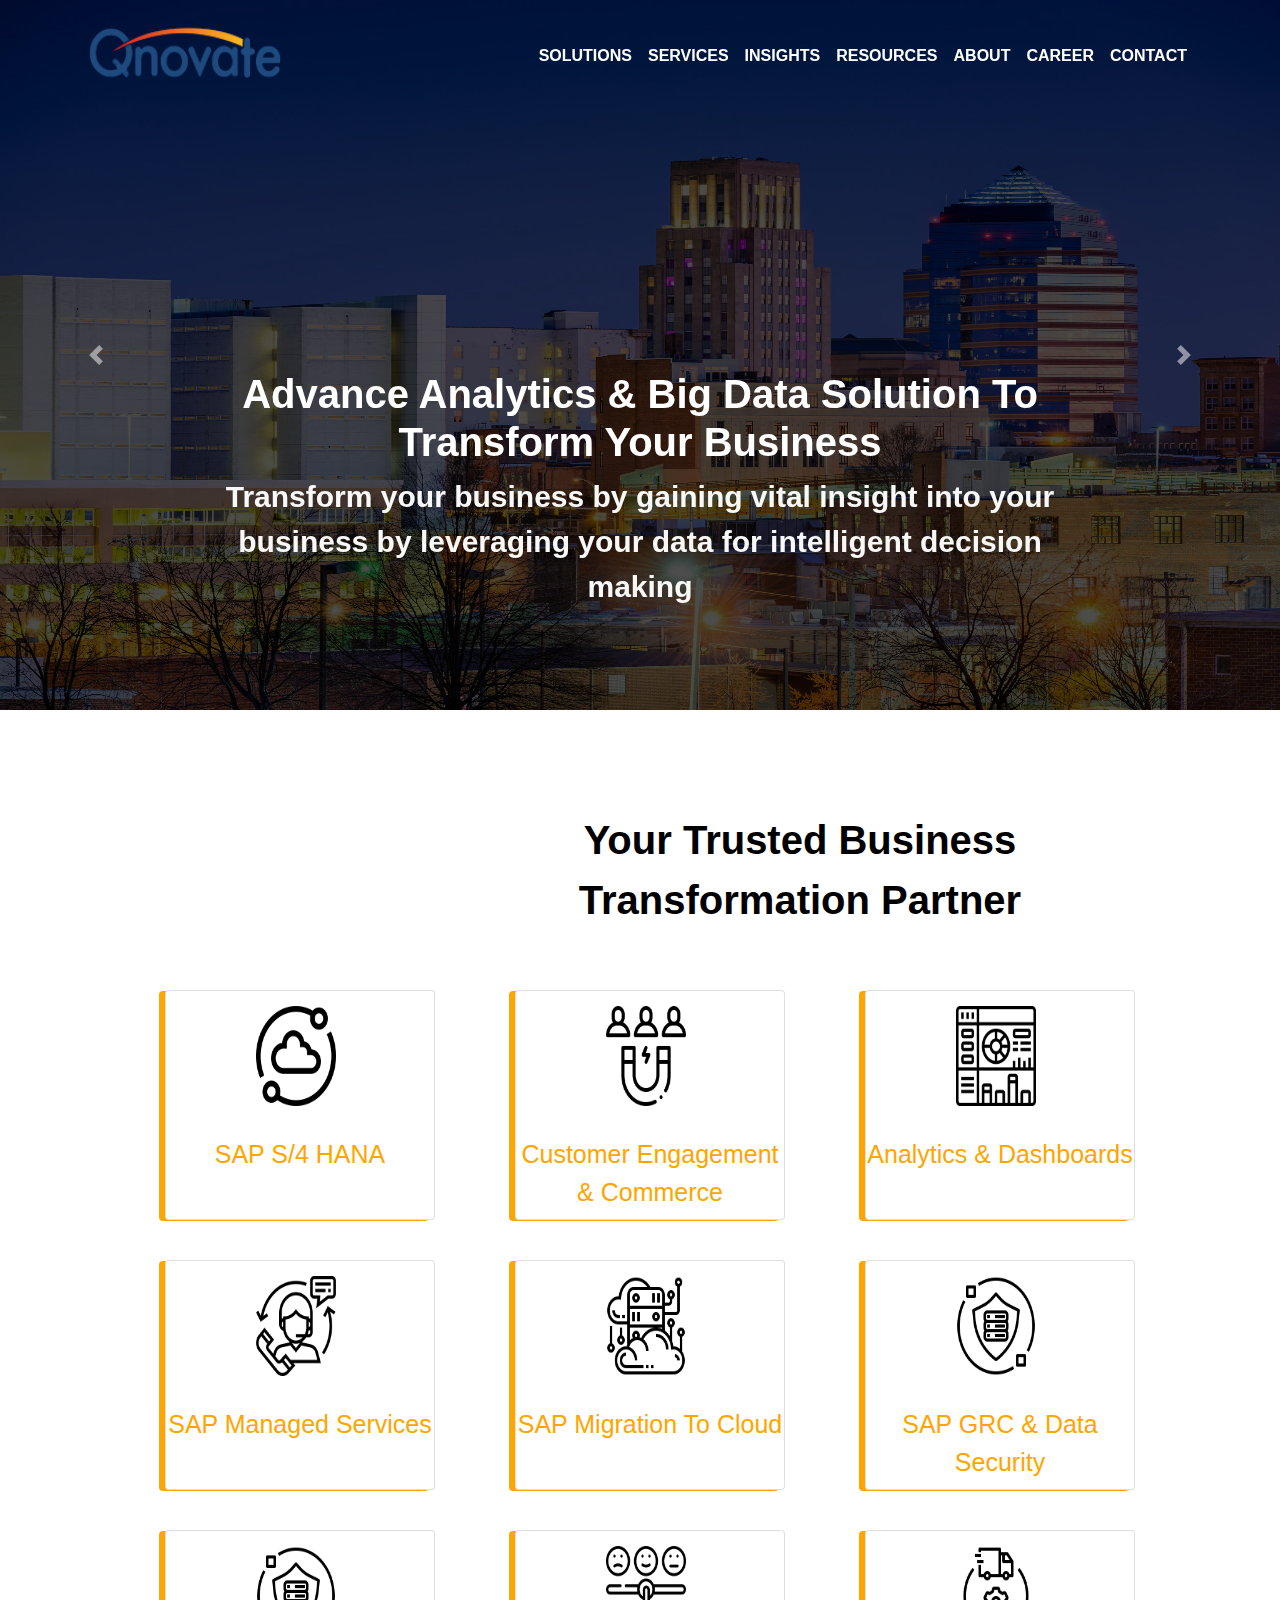
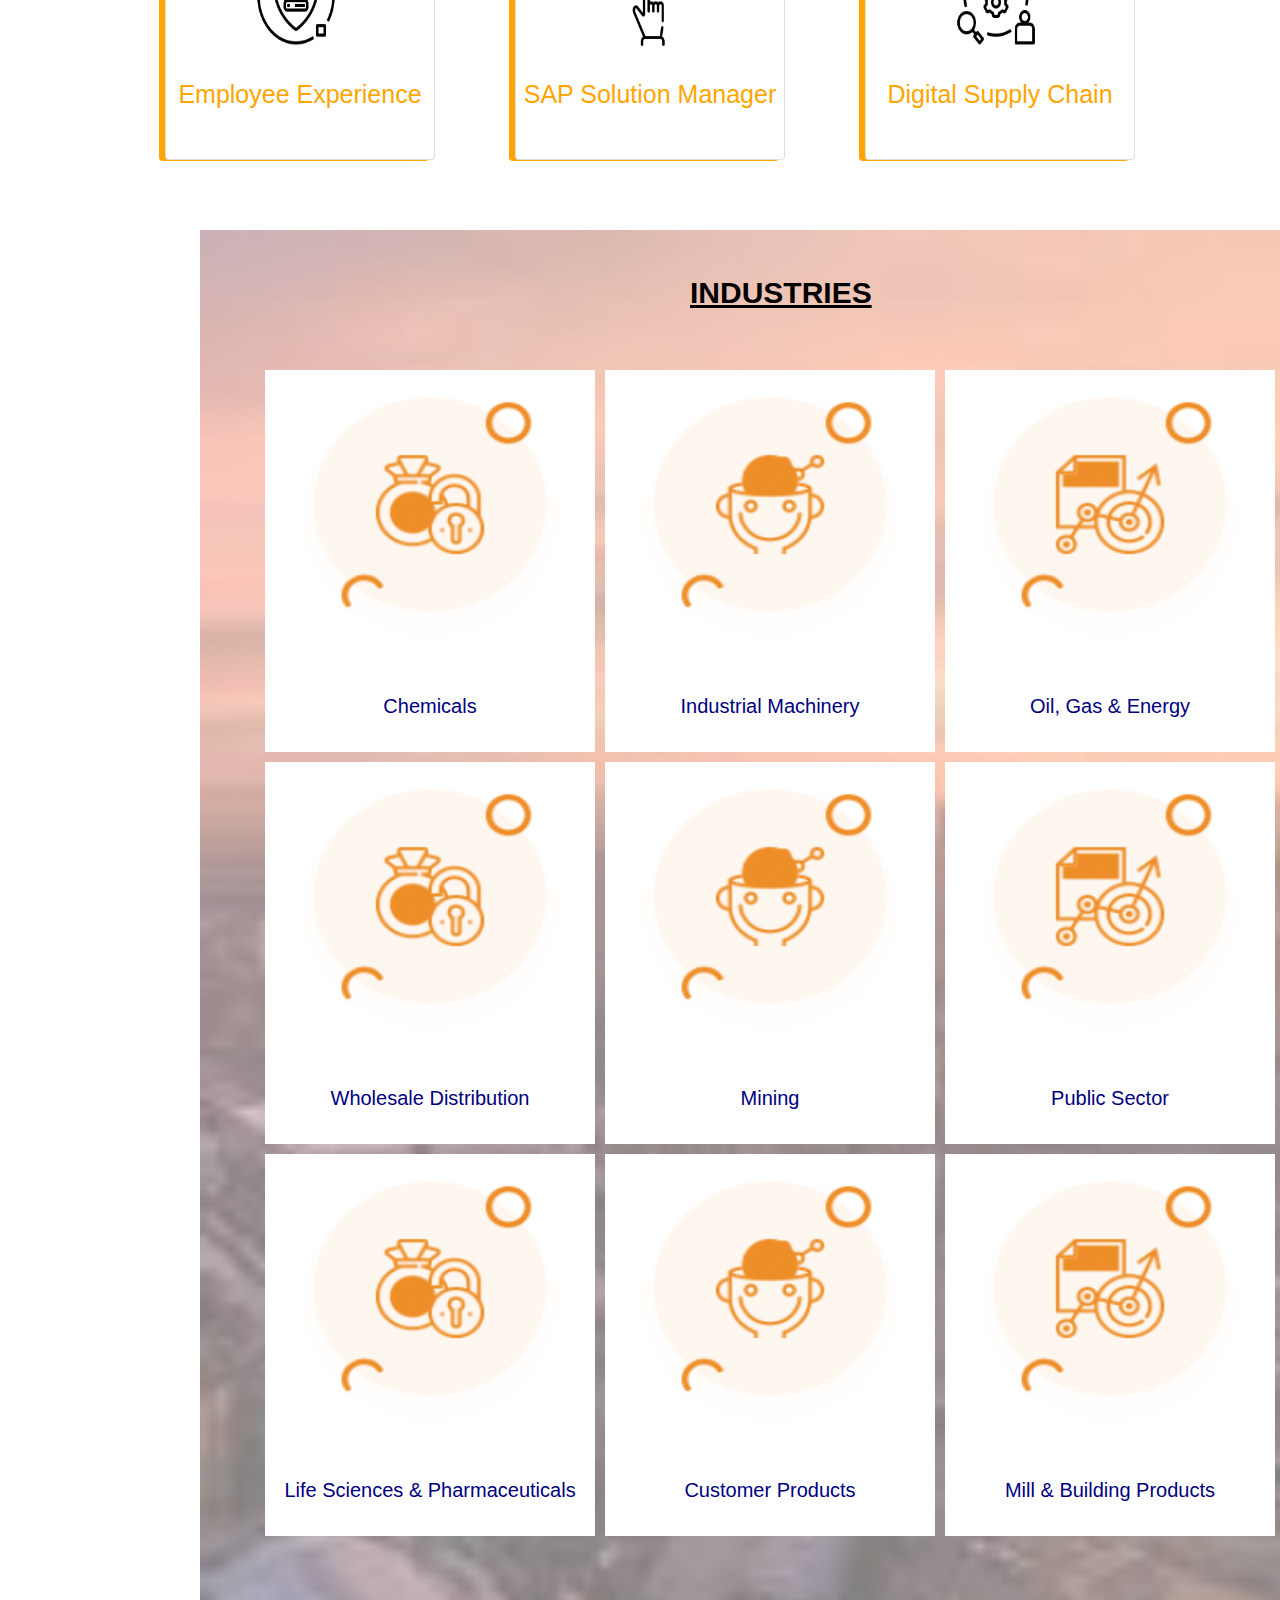
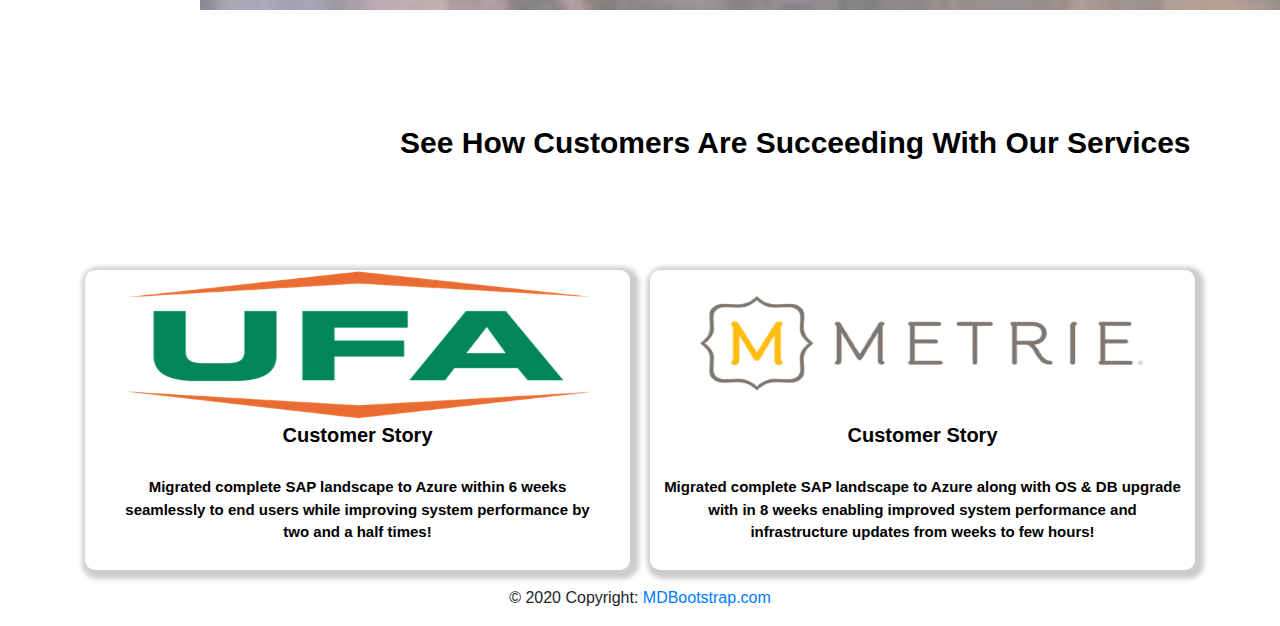
<file: index.html>
<!DOCTYPE html>
<html lang="en">

<head>
    <meta charset="UTF-8">
    <link rel="stylesheet" type="text/css" href="main1.css">
    <link rel="stylesheet" href="https://cdnjs.cloudflare.com/ajax/libs/font-awesome/4.7.0/css/font-awesome.min.css">
    <!-- Latest compiled and minified CSS -->
    <link rel="stylesheet" href="https://cdn.jsdelivr.net/npm/bootstrap@4.6.1/dist/css/bootstrap.min.css">
    <link rel="stylesheet" href="https://maxcdn.bootstrapcdn.com/bootstrap/4.0.0/css/bootstrap.min.css" integrity="sha384-Gn5384xqQ1aoWXA+058RXPxPg6fy4IWvTNh0E263XmFcJlSAwiGgFAW/dAiS6JXm" crossorigin="anonymous">

    <!-- <script src="main.js"></script> -->

    <!-- carouselExampleControls -->
    <script src="https://code.jquery.com/jquery-3.2.1.slim.min.js" integrity="sha384-KJ3o2DKtIkvYIK3UENzmM7KCkRr/rE9/Qpg6aAZGJwFDMVNA/GpGFF93hXpG5KkN" crossorigin="anonymous"></script>
    <script src="https://cdnjs.cloudflare.com/ajax/libs/popper.js/1.12.9/umd/popper.min.js" integrity="sha384-ApNbgh9B+Y1QKtv3Rn7W3mgPxhU9K/ScQsAP7hUibX39j7fakFPskvXusvfa0b4Q" crossorigin="anonymous"></script>
    <script src="https://maxcdn.bootstrapcdn.com/bootstrap/4.0.0/js/bootstrap.min.js" integrity="sha384-JZR6Spejh4U02d8jOt6vLEHfe/JQGiRRSQQxSfFWpi1MquVdAyjUar5+76PVCmYl" crossorigin="anonymous"></script>


    <script>
        $(window).on("scroll", () => {
            if (window.scrollY > 40) {
                $(".navbar").addClass("tpbg")
            } else {
                $(".navbar").removeClass("tpbg")
            }
        })
    </script>
    <title>My Web Page</title>







</head>

<body>





    <!-- Animated navbar-->
    <nav class="navbar navbar-expand-lg fixed-top py-3  ">
        <div class="container">
            <a href="#" class="navbar-brand text-uppercase font-weight-bold ">
                <img class="logo" src="logo.png">
            </a>
            <button type="button" data-toggle="collapse" data-target="#navbarSupportedContent" aria-controls="navbarSupportedContent" aria-expanded="false" aria-label="Toggle navigation" class="navbar-toggler navbar-toggler-right"><i class="fa fa-bars"></i></button>

            <div id="navbarSupportedContent" class="collapse navbar-collapse ">
                <ul class="navbar-nav ml-auto">
                    <li class="nav-item active"><a href="#" class="nav-link text-uppercase font-weight-bold">Solutions <span
                class="sr-only">(current)</span></a></li>
                    <li class="nav-item"><a href="#" class="nav-link text-uppercase font-weight-bold">Services</a></li>
                    <li class="nav-item"><a href="#" class="nav-link text-uppercase font-weight-bold">Insights</a></li>
                    <li class="nav-item"><a href="#" class="nav-link text-uppercase font-weight-bold">Resources</a></li>
                    <li class="nav-item"><a href="#" class="nav-link text-uppercase font-weight-bold">About</a></li>
                    <li class="nav-item"><a href="#" class="nav-link text-uppercase font-weight-bold">Career</a></li>
                    <li class="nav-item"><a href="#" class="nav-link text-uppercase font-weight-bold">Contact</a></li>

                </ul>
            </div>
        </div>
    </nav>







    <!-- carousel-Strat Here -->

    <div id="carouselExampleControls" class="carousel slide" data-ride="carousel">
        <div class="carousel-inner">
            <div class="carousel-item active">
                <img class="d-block w-100 bg-secondary" style="filter: brightness(30%);" src="crh1.jpg" alt="First slide">
                <div class="carousel-caption">
                    <h1 style="font-weight: 600;">Advance Analytics & Big Data Solution To Transform Your Business</h1>
                    <p style="font-weight: 900; font-size: 30px;">Transform your business by gaining vital insight into your business by leveraging your data for intelligent decision making </p>
                </div>
            </div>
            <div class="carousel-item">
                <img class="d-block w-100" style="filter: brightness(30%);" src="crh2.jpg" alt="Second slide">
                <div class="carousel-caption">
                    <h2 style="font-weight: 600;">SAP S/4 HANA Deployment Services</h2>
                    <p style="font-weight: 900;">Seamless deployment or upgrade to S/4 HANA with minimal business disruption </p>
                </div>
            </div>
            <div class="carousel-item">
                <img class="d-block w-100" style="filter: brightness(30%);" src="crh3.jpg" alt="Third slide">
                <div class="carousel-caption">
                    <h3 style="font-weight: 600;">Delivering Best-in-class SAP Cloud Transformations</h3>
                    <p style="font-weight: 900;">Request your cloud assesment today </p>
                </div>
            </div>
        </div>
        <a class="carousel-control-prev" href="#carouselExampleControls" role="button" data-slide="prev">
            <span class="carousel-control-prev-icon" aria-hidden="true"></span>
            <span class="sr-only">Previous</span>
        </a>
        <a class="carousel-control-next" href="#carouselExampleControls" role="button" data-slide="next">
            <span class="carousel-control-next-icon" aria-hidden="true"></span>
            <span class="sr-only">Next</span>
        </a>
    </div>



    <div class="area">
        <div class="bubble">
            <p style="color: black;">Your Trusted Business Transformation Partner</p>

        </div>
    </div>








    <div class="main">
        <div class="container1">
            <div class="row1">
                <div class="card">
                    <div class="image">
                        <img src="n1.png" alt="Denim Jeans" style="width:30%; height: 100px;">
                    </div>

                    <div class="card-title">
                        SAP S/4 HANA
                    </div>

                </div>

                <div class="card">
                    <div class="image">
                        <img src="n2.png" alt="Denim Jeans" style="width:30%; height: 100px;">
                    </div>

                    <div class="card-title">
                        Customer Engagement & Commerce
                    </div>

                </div>

                <div class="card">
                    <div class="image">
                        <img src="n3.png" alt="Denim Jeans" style="width:30%; height: 100px;">
                    </div>

                    <div class="card-title">
                        Analytics & Dashboards
                    </div>

                </div>
            </div>


            <div class="container2">
                <div class="row2">


                    <div class="card">
                        <div class="image">
                            <img src="n4.png" alt="Denim Jeans" style="width:30%; height: 100px;">
                        </div>

                        <div class="card-title">
                            SAP Managed Services
                        </div>

                    </div>
                    <div class="card">
                        <div class="image">
                            <img src="n5.png" alt="Denim Jeans" style="width:30%; height: 100px;">
                        </div>

                        <div class="card-title">
                            SAP Migration To Cloud
                        </div>

                    </div>
                    <div class="card">
                        <div class="image">
                            <img src="n6.png" alt="Denim Jeans" style="width:30%; height: 100px;">
                        </div>

                        <div class="card-title">
                            SAP GRC & Data Security

                        </div>
                    </div>
                </div>


                <div class="container3">
                    <div class="row3">


                        <div class="card">
                            <div class="image">
                                <img src="n6.png" alt="Denim Jeans" style="width:30%; height: 100px;">
                            </div>

                            <div class="card-title">
                                Employee Experience
                            </div>

                        </div>
                        <div class="card">
                            <div class="image">
                                <img src="n7.png" alt="Denim Jeans" style="width:30%; height: 100px;">
                            </div>

                            <div class="card-title">
                                SAP Solution Manager
                            </div>

                        </div>
                        <div class="card">
                            <div class="image">
                                <img src="n9.png" alt="Denim Jeans" style="width:30%; height: 100px;">
                            </div>

                            <div class="card-title">
                                Digital Supply Chain

                            </div>
                        </div>
                    </div>

                </div>




                <div id="industries">
                    <div id="h2">INDUSTRIES</div>

                    <div id="text-box">

                        <div class="gallery">
                            <a target="_blank" href="logo1.png">
                                <img src="logo1.png" alt="Cinque Terre" width="600" height="400">
                            </a>
                            <div class="desc">Chemicals</div>
                        </div>

                        <div class="gallery">
                            <a target="_blank" href="logo2.png">
                                <img src="logo2.png" alt="Forest" width="600" height="400">
                            </a>
                            <div class="desc">Industrial Machinery </div>
                        </div>

                        <div class="gallery">
                            <a target="_blank" href="logo3.png">
                                <img src="logo3.png" alt="Northern Lights" width="600" height="400">
                            </a>
                            <div class="desc">Oil, Gas & Energy</div>
                        </div>
                        <div class="gallery">
                            <a target="_blank" href="logo1.png">
                                <img src="logo4.png" alt="Cinque Terre" width="600" height="400">
                            </a>
                            <div class="desc">Wholesale Distribution</div>
                        </div>

                        <div class="gallery">
                            <a target="_blank" href="logo2.png">
                                <img src="logo5.png" alt="Forest" width="600" height="400">
                            </a>
                            <div class="desc">Mining</div>
                        </div>

                        <div class="gallery">
                            <a target="_blank" href="logo3.png">
                                <img src="logo6.png" alt="Northern Lights" width="600" height="400">
                            </a>
                            <div class="desc">Public Sector</div>
                        </div>
                        <div class="gallery">
                            <a target="_blank" href="logo1.png">
                                <img src="logo7.png" alt="Cinque Terre" width="600" height="400">
                            </a>
                            <div class="desc">Life Sciences & Pharmaceuticals</div>
                        </div>

                        <div class="gallery">
                            <a target="_blank" href="logo2.png">
                                <img src="logo8.png" alt="Forest" width="600" height="400">
                            </a>
                            <div class="desc">Customer Products</div>
                        </div>

                        <div class="gallery">
                            <a target="_blank" href="logo3.png">
                                <img src="logo9.png" alt="Northern Lights" width="600" height="400">
                            </a>
                            <div class="desc">Mill & Building Products</div>
                        </div>
                    </div>

                </div>



                <div class="areas">
                    <div class="bottom">
                        <p style="color: black;">See How Customers Are Succeeding With Our Services</p>

                    </div>
                </div>


                <div class="cardl">
                    <div class="container">
                        <div class="block">
                            <img src="ufa.png">
                            <p>Customer Story</p>
                            <p style="font-weight: 700; font-size: 15px; height: 100px; padding: 10px; padding-top: -10px;">
                                Migrated complete SAP landscape to Azure within 6 weeks <br>seamlessly to end users while improving system performance by<br> two and a half times!
                            </p>
                        </div>
                        <div class="block">
                            <img src="met.jpg">
                            <p>Customer Story</p>
                            <p style="font-weight: 700; font-size: 15px; height: 100px; padding: 10px; padding-top: -10px;">
                                Migrated complete SAP landscape to Azure along with OS & DB upgrade with in 8 weeks enabling improved system performance and infrastructure updates from weeks to few hours!
                            </p>
                        </div>
                    </div>
                </div>



                <!-- Footer -->
                <footer class="page-footer font-small blue">

                    <!-- Copyright -->
                    <div class="footer-copyright text-center py-3">© 2020 Copyright:
                        <a href="https://mdbootstrap.com/"> MDBootstrap.com</a>
                    </div>
                    <!-- Copyright -->

                </footer>
                <!-- Footer -->



</body>

</html>
</file>
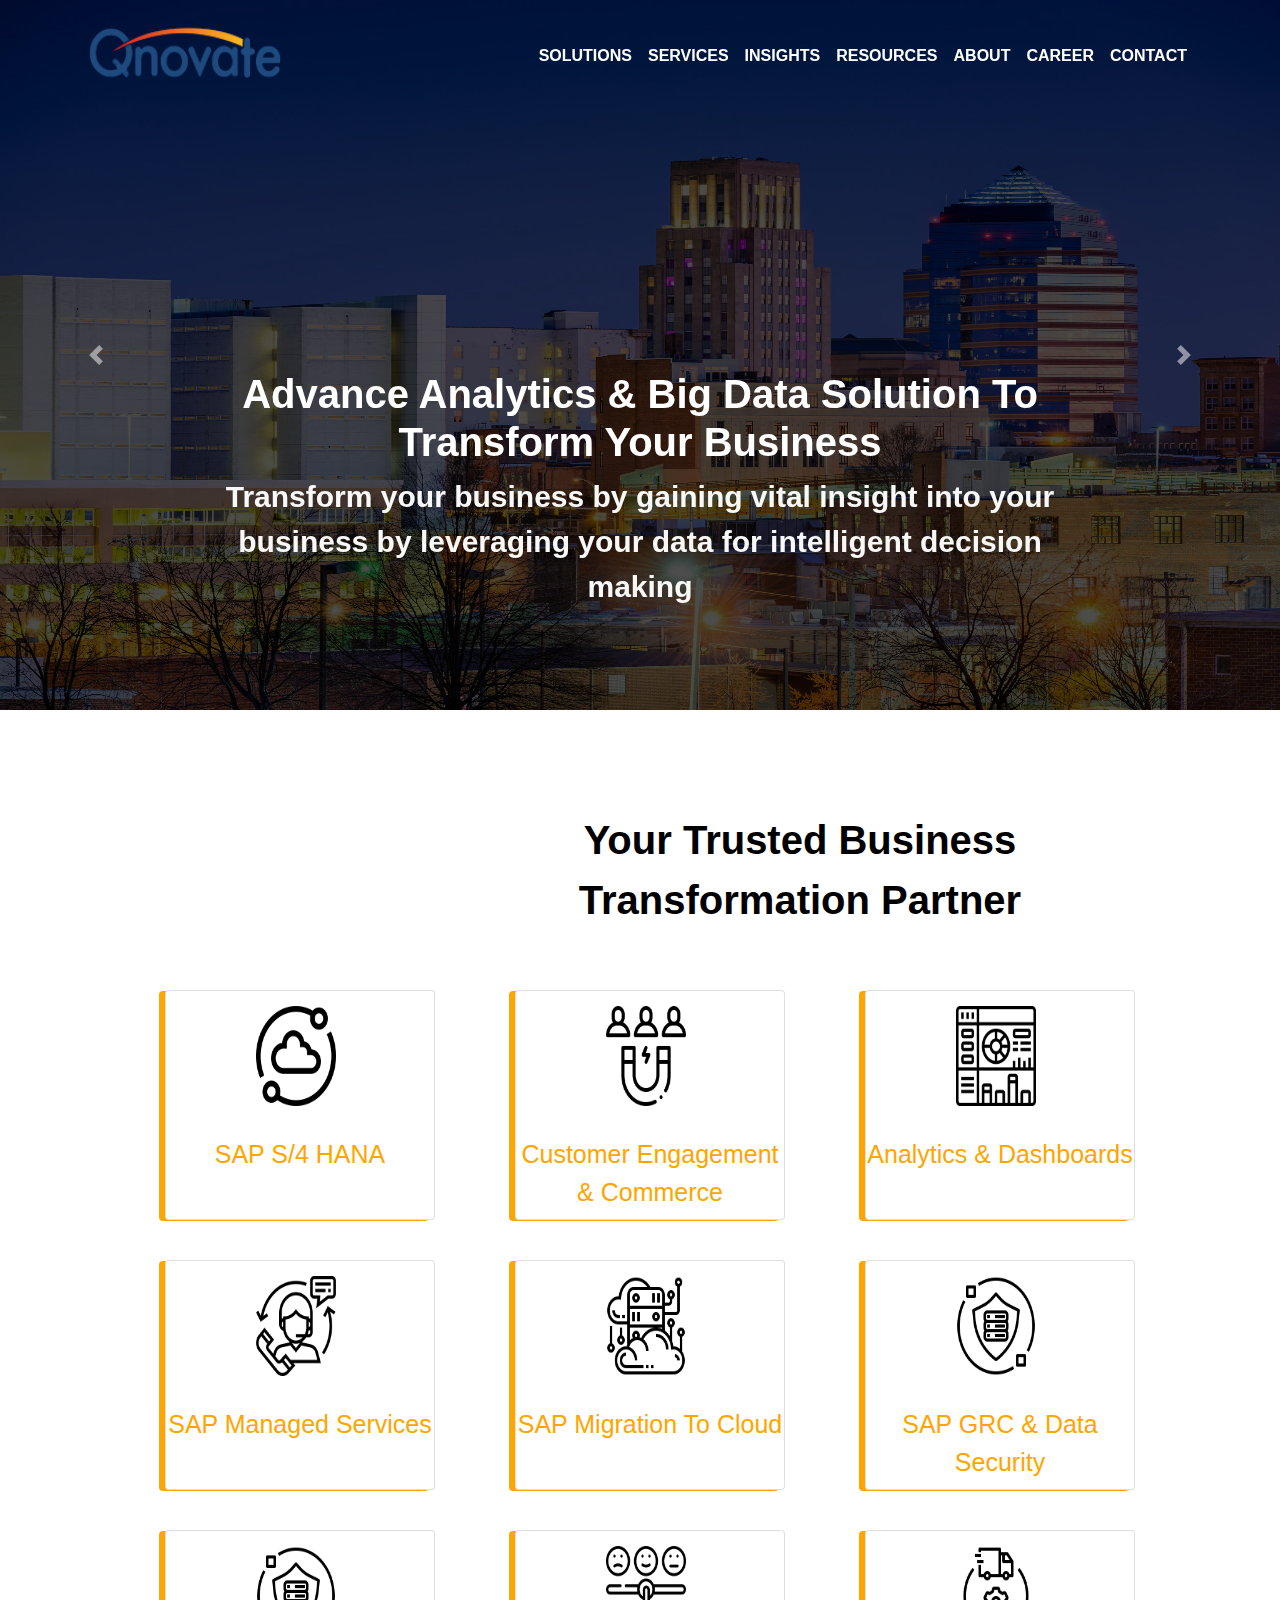
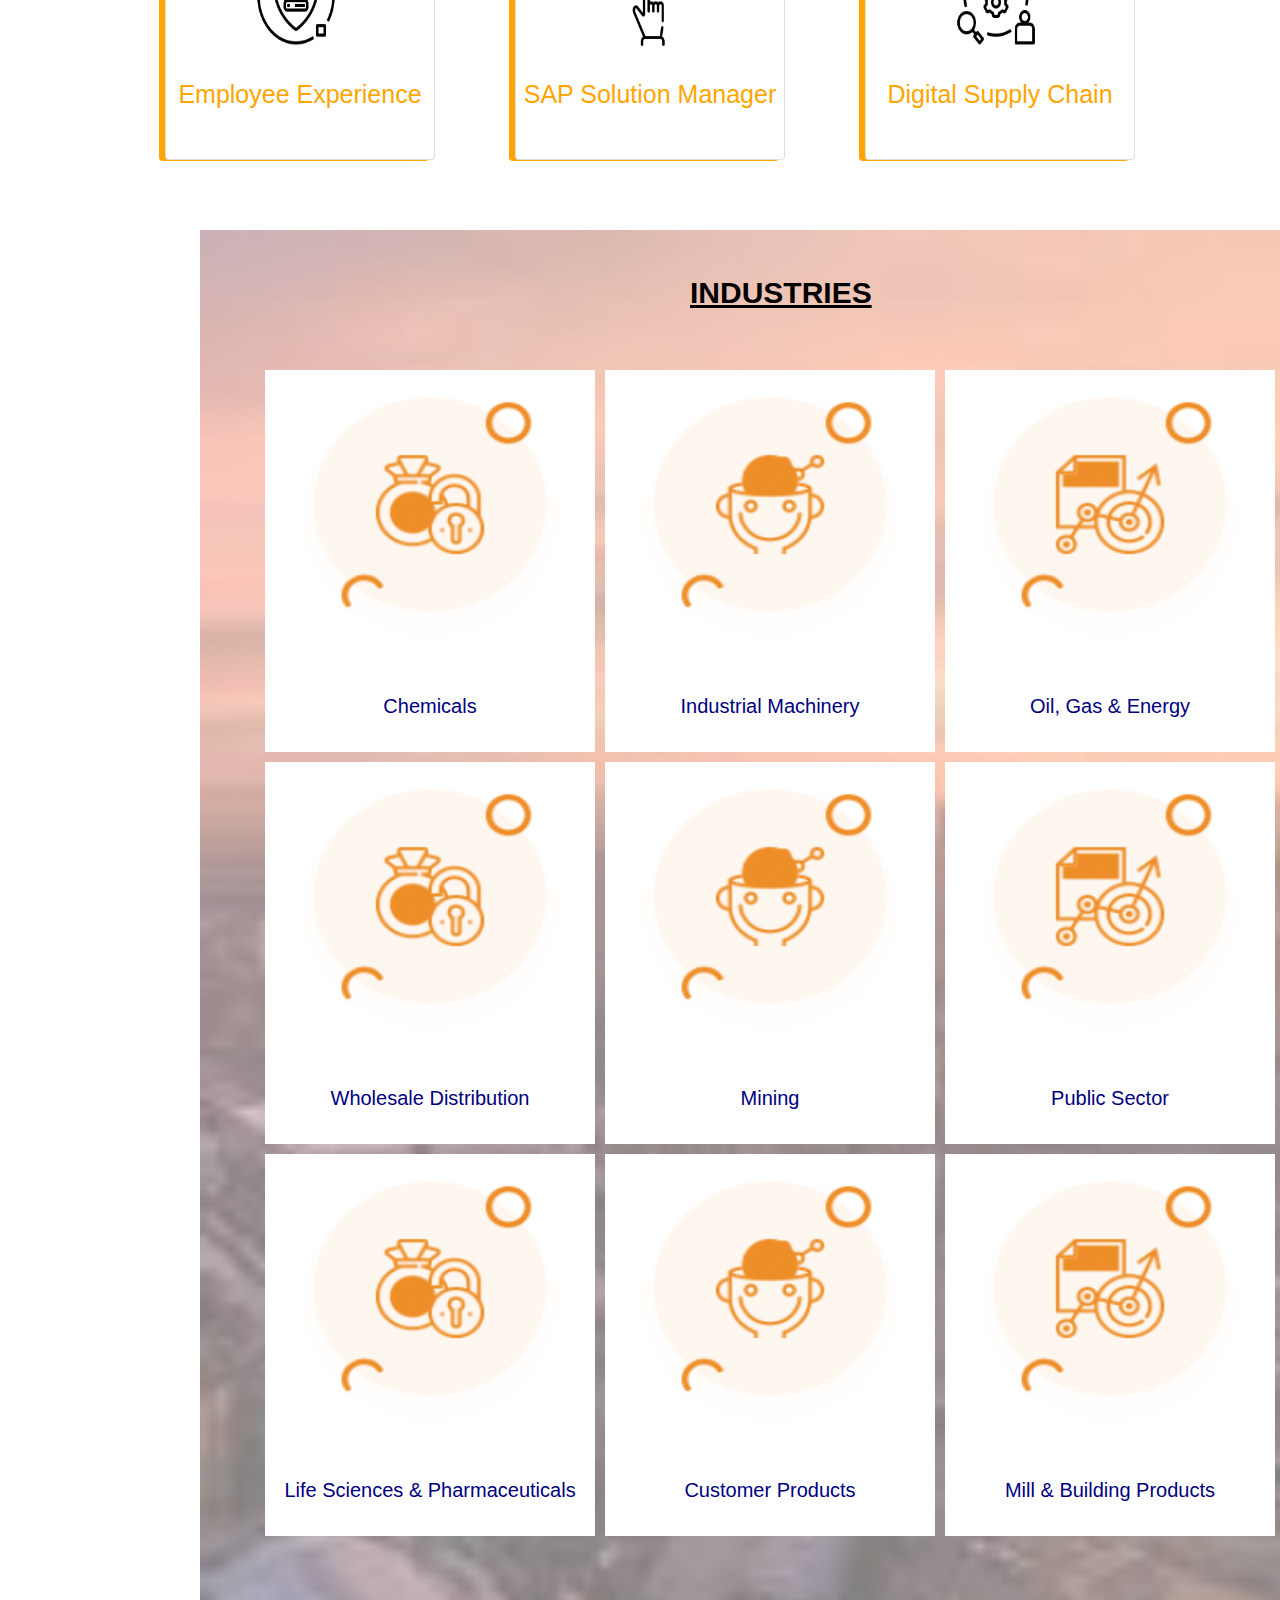
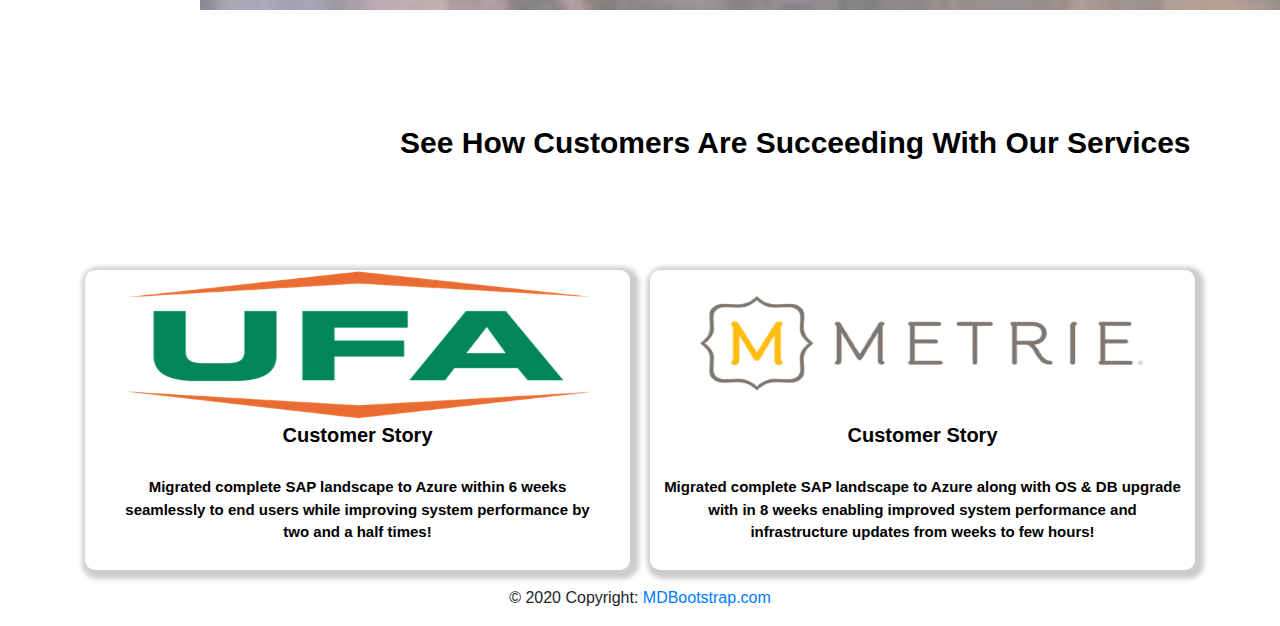
<file: main1.html>
<!DOCTYPE html>
<html lang="en">

<head>
    <meta charset="UTF-8">
    <link rel="stylesheet" type="text/css" href="main1.css">
    <link rel="stylesheet" href="https://cdnjs.cloudflare.com/ajax/libs/font-awesome/4.7.0/css/font-awesome.min.css">
    <!-- Latest compiled and minified CSS -->
    <link rel="stylesheet" href="https://cdn.jsdelivr.net/npm/bootstrap@4.6.1/dist/css/bootstrap.min.css">
    <link rel="stylesheet" href="https://maxcdn.bootstrapcdn.com/bootstrap/4.0.0/css/bootstrap.min.css" integrity="sha384-Gn5384xqQ1aoWXA+058RXPxPg6fy4IWvTNh0E263XmFcJlSAwiGgFAW/dAiS6JXm" crossorigin="anonymous">

    <!-- <script src="main.js"></script> -->

    <!-- carouselExampleControls -->
    <script src="https://code.jquery.com/jquery-3.2.1.slim.min.js" integrity="sha384-KJ3o2DKtIkvYIK3UENzmM7KCkRr/rE9/Qpg6aAZGJwFDMVNA/GpGFF93hXpG5KkN" crossorigin="anonymous"></script>
    <script src="https://cdnjs.cloudflare.com/ajax/libs/popper.js/1.12.9/umd/popper.min.js" integrity="sha384-ApNbgh9B+Y1QKtv3Rn7W3mgPxhU9K/ScQsAP7hUibX39j7fakFPskvXusvfa0b4Q" crossorigin="anonymous"></script>
    <script src="https://maxcdn.bootstrapcdn.com/bootstrap/4.0.0/js/bootstrap.min.js" integrity="sha384-JZR6Spejh4U02d8jOt6vLEHfe/JQGiRRSQQxSfFWpi1MquVdAyjUar5+76PVCmYl" crossorigin="anonymous"></script>


    <script>
        $(window).on("scroll", () => {
            if (window.scrollY > 40) {
                $(".navbar").addClass("tpbg")
            } else {
                $(".navbar").removeClass("tpbg")
            }
        })
    </script>
    <title>My Web Page</title>







</head>

<body>





    <!-- Animated navbar-->
    <nav class="navbar navbar-expand-lg fixed-top py-3  ">
        <div class="container">
            <a href="#" class="navbar-brand text-uppercase font-weight-bold ">
                <img class="logo" src="logo.png">
            </a>
            <button type="button" data-toggle="collapse" data-target="#navbarSupportedContent" aria-controls="navbarSupportedContent" aria-expanded="false" aria-label="Toggle navigation" class="navbar-toggler navbar-toggler-right"><i class="fa fa-bars"></i></button>

            <div id="navbarSupportedContent" class="collapse navbar-collapse ">
                <ul class="navbar-nav ml-auto">
                    <li class="nav-item active"><a href="#" class="nav-link text-uppercase font-weight-bold">Solutions <span
                class="sr-only">(current)</span></a></li>
                    <li class="nav-item"><a href="#" class="nav-link text-uppercase font-weight-bold">Services</a></li>
                    <li class="nav-item"><a href="#" class="nav-link text-uppercase font-weight-bold">Insights</a></li>
                    <li class="nav-item"><a href="#" class="nav-link text-uppercase font-weight-bold">Resources</a></li>
                    <li class="nav-item"><a href="#" class="nav-link text-uppercase font-weight-bold">About</a></li>
                    <li class="nav-item"><a href="#" class="nav-link text-uppercase font-weight-bold">Career</a></li>
                    <li class="nav-item"><a href="#" class="nav-link text-uppercase font-weight-bold">Contact</a></li>

                </ul>
            </div>
        </div>
    </nav>







    <!-- carousel-Strat Here -->

    <div id="carouselExampleControls" class="carousel slide" data-ride="carousel">
        <div class="carousel-inner">
            <div class="carousel-item active">
                <img class="d-block w-100 bg-secondary" style="filter: brightness(30%);" src="crh1.jpg" alt="First slide">
                <div class="carousel-caption">
                    <h1 style="font-weight: 600;">Advance Analytics & Big Data Solution To Transform Your Business</h1>
                    <p style="font-weight: 900; font-size: 30px;">Transform your business by gaining vital insight into your business by leveraging your data for intelligent decision making </p>
                </div>
            </div>
            <div class="carousel-item">
                <img class="d-block w-100" style="filter: brightness(30%);" src="crh2.jpg" alt="Second slide">
                <div class="carousel-caption">
                    <h2 style="font-weight: 600;">SAP S/4 HANA Deployment Services</h2>
                    <p style="font-weight: 900;">Seamless deployment or upgrade to S/4 HANA with minimal business disruption </p>
                </div>
            </div>
            <div class="carousel-item">
                <img class="d-block w-100" style="filter: brightness(30%);" src="crh3.jpg" alt="Third slide">
                <div class="carousel-caption">
                    <h3 style="font-weight: 600;">Delivering Best-in-class SAP Cloud Transformations</h3>
                    <p style="font-weight: 900;">Request your cloud assesment today </p>
                </div>
            </div>
        </div>
        <a class="carousel-control-prev" href="#carouselExampleControls" role="button" data-slide="prev">
            <span class="carousel-control-prev-icon" aria-hidden="true"></span>
            <span class="sr-only">Previous</span>
        </a>
        <a class="carousel-control-next" href="#carouselExampleControls" role="button" data-slide="next">
            <span class="carousel-control-next-icon" aria-hidden="true"></span>
            <span class="sr-only">Next</span>
        </a>
    </div>



    <div class="area">
        <div class="bubble">
            <p style="color: black;">Your Trusted Business Transformation Partner</p>

        </div>
    </div>








    <div class="main">
        <div class="container1">
            <div class="row1">
                <div class="card">
                    <div class="image">
                        <img src="n1.png" alt="Denim Jeans" style="width:30%; height: 100px;">
                    </div>

                    <div class="card-title">
                        SAP S/4 HANA
                    </div>

                </div>

                <div class="card">
                    <div class="image">
                        <img src="n2.png" alt="Denim Jeans" style="width:30%; height: 100px;">
                    </div>

                    <div class="card-title">
                        Customer Engagement & Commerce
                    </div>

                </div>

                <div class="card">
                    <div class="image">
                        <img src="n3.png" alt="Denim Jeans" style="width:30%; height: 100px;">
                    </div>

                    <div class="card-title">
                        Analytics & Dashboards
                    </div>

                </div>
            </div>


            <div class="container2">
                <div class="row2">


                    <div class="card">
                        <div class="image">
                            <img src="n4.png" alt="Denim Jeans" style="width:30%; height: 100px;">
                        </div>

                        <div class="card-title">
                            SAP Managed Services
                        </div>

                    </div>
                    <div class="card">
                        <div class="image">
                            <img src="n5.png" alt="Denim Jeans" style="width:30%; height: 100px;">
                        </div>

                        <div class="card-title">
                            SAP Migration To Cloud
                        </div>

                    </div>
                    <div class="card">
                        <div class="image">
                            <img src="n6.png" alt="Denim Jeans" style="width:30%; height: 100px;">
                        </div>

                        <div class="card-title">
                            SAP GRC & Data Security

                        </div>
                    </div>
                </div>


                <div class="container3">
                    <div class="row3">


                        <div class="card">
                            <div class="image">
                                <img src="n6.png" alt="Denim Jeans" style="width:30%; height: 100px;">
                            </div>

                            <div class="card-title">
                                Employee Experience
                            </div>

                        </div>
                        <div class="card">
                            <div class="image">
                                <img src="n7.png" alt="Denim Jeans" style="width:30%; height: 100px;">
                            </div>

                            <div class="card-title">
                                SAP Solution Manager
                            </div>

                        </div>
                        <div class="card">
                            <div class="image">
                                <img src="n9.png" alt="Denim Jeans" style="width:30%; height: 100px;">
                            </div>

                            <div class="card-title">
                                Digital Supply Chain

                            </div>
                        </div>
                    </div>

                </div>




                <div id="industries">
                    <div id="h2">INDUSTRIES</div>

                    <div id="text-box">

                        <div class="gallery">
                            <a target="_blank" href="logo1.png">
                                <img src="logo1.png" alt="Cinque Terre" width="600" height="400">
                            </a>
                            <div class="desc">Chemicals</div>
                        </div>

                        <div class="gallery">
                            <a target="_blank" href="logo2.png">
                                <img src="logo2.png" alt="Forest" width="600" height="400">
                            </a>
                            <div class="desc">Industrial Machinery </div>
                        </div>

                        <div class="gallery">
                            <a target="_blank" href="logo3.png">
                                <img src="logo3.png" alt="Northern Lights" width="600" height="400">
                            </a>
                            <div class="desc">Oil, Gas & Energy</div>
                        </div>
                        <div class="gallery">
                            <a target="_blank" href="logo1.png">
                                <img src="logo4.png" alt="Cinque Terre" width="600" height="400">
                            </a>
                            <div class="desc">Wholesale Distribution</div>
                        </div>

                        <div class="gallery">
                            <a target="_blank" href="logo2.png">
                                <img src="logo5.png" alt="Forest" width="600" height="400">
                            </a>
                            <div class="desc">Mining</div>
                        </div>

                        <div class="gallery">
                            <a target="_blank" href="logo3.png">
                                <img src="logo6.png" alt="Northern Lights" width="600" height="400">
                            </a>
                            <div class="desc">Public Sector</div>
                        </div>
                        <div class="gallery">
                            <a target="_blank" href="logo1.png">
                                <img src="logo7.png" alt="Cinque Terre" width="600" height="400">
                            </a>
                            <div class="desc">Life Sciences & Pharmaceuticals</div>
                        </div>

                        <div class="gallery">
                            <a target="_blank" href="logo2.png">
                                <img src="logo8.png" alt="Forest" width="600" height="400">
                            </a>
                            <div class="desc">Customer Products</div>
                        </div>

                        <div class="gallery">
                            <a target="_blank" href="logo3.png">
                                <img src="logo9.png" alt="Northern Lights" width="600" height="400">
                            </a>
                            <div class="desc">Mill & Building Products</div>
                        </div>
                    </div>

                </div>



                <div class="areas">
                    <div class="bottom">
                        <p style="color: black;">See How Customers Are Succeeding With Our Services</p>

                    </div>
                </div>


                <div class="cardl">
                    <div class="container">
                        <div class="block">
                            <img src="ufa.png">
                            <p>Customer Story</p>
                            <p style="font-weight: 700; font-size: 15px; height: 100px; padding: 10px; padding-top: -10px;">
                                Migrated complete SAP landscape to Azure within 6 weeks <br>seamlessly to end users while improving system performance by<br> two and a half times!
                            </p>
                        </div>
                        <div class="block">
                            <img src="met.jpg">
                            <p>Customer Story</p>
                            <p style="font-weight: 700; font-size: 15px; height: 100px; padding: 10px; padding-top: -10px;">
                                Migrated complete SAP landscape to Azure along with OS & DB upgrade with in 8 weeks enabling improved system performance and infrastructure updates from weeks to few hours!
                            </p>
                        </div>
                    </div>
                </div>



                <!-- Footer -->
                <footer class="page-footer font-small blue">

                    <!-- Copyright -->
                    <div class="footer-copyright text-center py-3">© 2020 Copyright:
                        <a href="https://mdbootstrap.com/"> MDBootstrap.com</a>
                    </div>
                    <!-- Copyright -->

                </footer>
                <!-- Footer -->



</body>

</html>
</file>
<file: main1.css>
.navbar {
    transition: all 0.4s;
    background-color: black;
}
nav {
    background-color: transparent !important;
    color: white;
}
.tpbg {
    background-color: black !important;
}

nav i {
    color: white;
}
.navbar .nav-link {
    color: #fff;
}
.navbar .nav-link:hover,
.navbar .nav-link:focus {
    color: #fff;
    text-decoration: none;
}

.navbar .navbar-brand {
    color: #fff;
}


/* Change navbar styling on scroll */

.navbar.active {
    background: #fff;
    box-shadow: 1px 2px 10px rgba(0, 0, 0, 0.1);
}

.navbar.active .nav-link {
    color: #555;
}

.navbar.active .nav-link:hover,
.navbar.active .nav-link:focus {
    color: #555;
    text-decoration: none;
}

.navbar.active .navbar-brand {
    color: #555;
}


/* Change navbar styling on small viewports */

@media (max-width: 991.98px) {
    .navbar {
        background-color: #fff;
    }
    .navbar .navbar-brand,
    .navbar .nav-link {
        color: #555;
    }
}


/* Caption Start Here */

.carousel-caption {
    position: absolute;
    top: 350px;
    left: 500px;
    font-size: 20px;
}

.carousel-captions,
p {
    color: rgb(248, 248, 248);
    font-size: 30px;
}

.row1 {
    display: flex;
    flex-direction: row;
    justify-content: center;
}

.row2 {
    display: flex;
    flex-direction: row;
    justify-content: center;
}

.row3 {
    display: flex;
    flex-direction: row;
    justify-content: center;
}

.card {
    /* position: absolute; */
    margin: 30px 30px;
    margin-bottom: 10px;
    width: 270px;
    height: 230px;
    border-radius: 10px;
    margin-left: 50px;
    box-shadow: -6px 1px orange;
}

.image img {
    justify-content: center;
    margin-top: 15px;
    margin-left: 90px;
}

.card-title {
    text-align: center;
    color: orange;
    font-weight: 500;
    font-size: 25px;
    margin-top: 30px;
}

.card:hover {
    box-shadow: 0 8px 16px 0 orangered;
}


/* My CSS */

.logo {
    width: 200px;
    height: 70px;
}

.heading1 {
    position: relative;
    justify-content: center; 
    margin-top: 100px;
    margin-left: 550px;
    font-size: 40px;
    font-weight: 900px;
    width: 450px;
    height: 200px;
    padding: 12px;
}

.area {
    width: 500px;
    height: 150px;
    position: relative;
    margin-top: 100px;
    margin-left: 550px;
}

.area p {
    display: table-cell;
    vertical-align: middle;
    text-align: center;
    font-size: 40px;
    font-weight: bolder;
    width: 500px;
    height: 90px;
}

.areas {
    width: 900px;
    height: 150px;
    position: relative;
    margin-top: 100px;
    margin-left: 400px;
    font-weight: 900;
}

img {
    width: 100%;
    height: 710px;
}

.firstpage {
    padding: -10px;
    margin: -10px -10px 0px -10px;
}

div #h2 {
    position: relative;
    color: black;
    text-decoration: underline;
    font-size: 30px;
    font-weight: 700;
    width: 200px;
    margin-left: 490px;
    margin-top: 40px;
}

#industries {
    position: relative;
    /* background: url(cr2.jpg); */
    background: linear-gradient(rgba(255, 255, 255, .5), rgba(255, 255, 255, .5)), url("cr2.jpg");
    background-repeat: no-repeat;
    background-size: cover;
    width: 1150px;
    height: 1400px;
    border: 10px solid white;
    /* box-sizing: border-box; */
    padding: 0px;
    /* filter: brightness(50%); */
    margin-top: 50px;
    margin-left: 190px;
}

#text-box {
    position: absolute;
    width: 1100px;
    height: 1150px;
    padding: 10px;
    margin-top: 40px;
    margin-left: 50px;
}

div.gallery {
    background-color: #fff;
    margin: 5px;
    border: 1px solid white;
    float: left;
    width: 330px;
}

div.gallery:hover {
    border: 1px solid #777;
}

div.gallery img {
    width: 100%;
    height: 300px;
}

div.desc {
    padding: 10px;
    text-align: center;
    margin-top: 10px;
    color: navy;
    font-size: 20px;
    font-weight: 400;
    margin-bottom: 20px;
}

.container {
    display: flex;
    column-gap: 20px;
    justify-content: space-between;
}

.block {
    display: inline-block;
    padding: 0px;
    width: 550px;
    height: 300px;
    border: 0px solid black;
    border-radius: 10px;
    -moz-box-shadow: 3px 3px 5px 6px #ccc;
    -webkit-box-shadow: 3px 3px 5px 6px #ccc;
    box-shadow: 3px 3px 5px 6px #ccc;
    background-color: white;
}
.container {
    text-align: center;
}

.block img {
    width: 470px;
    height: 150px;
}
.block p {
    height: 30px;
    font-size: 20px;
    font-weight: 700;
    color: black;
}
</file>
